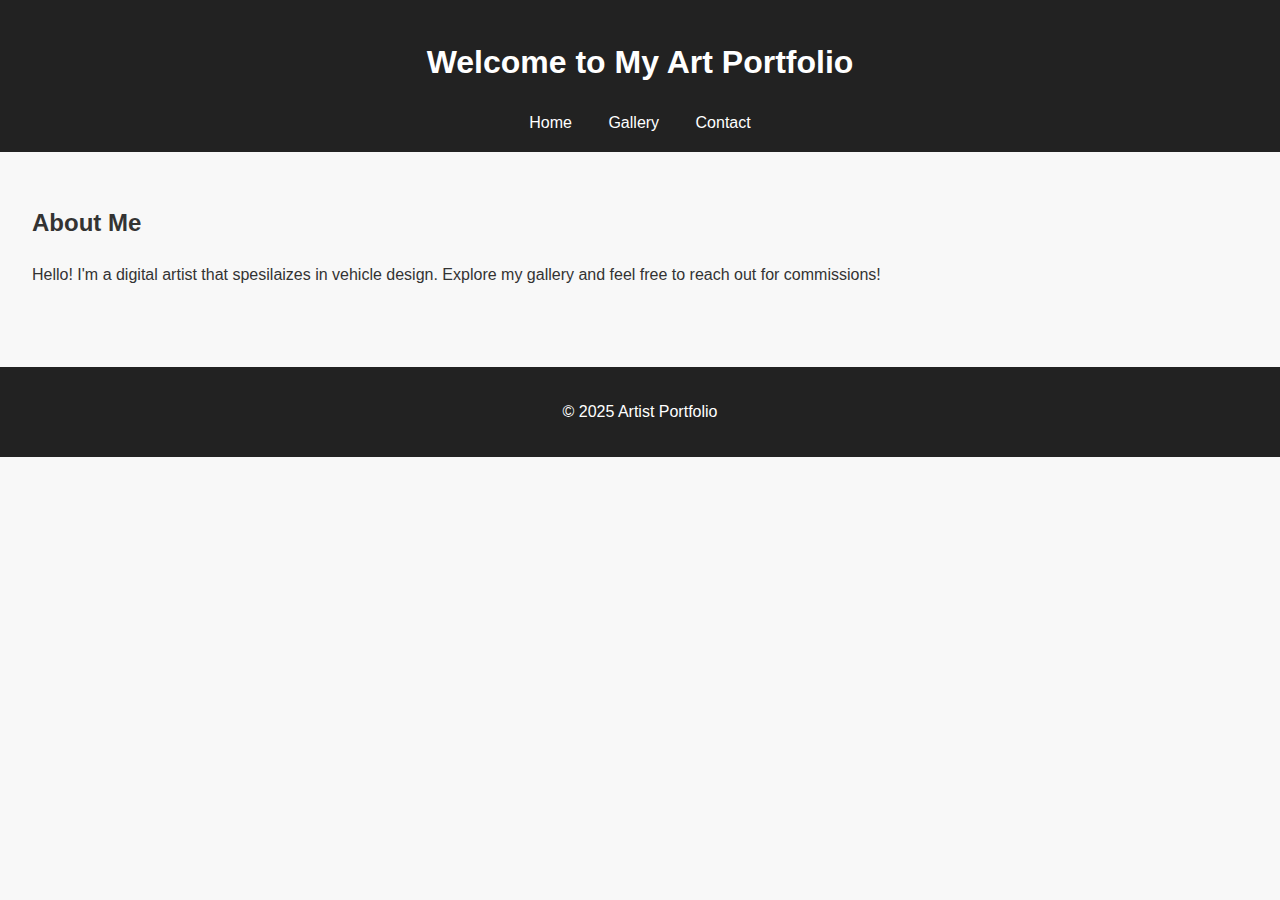
<file: index.html>
<!DOCTYPE html>
<html lang="en">
<head>
  <meta charset="UTF-8" />
  <meta name="viewport" content="width=device-width, initial-scale=1.0" />
  <title>Artist Portfolio - Home</title>
  <link rel="stylesheet" href="styles.css" />
</head>
<body>
  <header>
    <h1>Welcome to My Art Portfolio</h1>
    <nav>
      <a href="index.html">Home</a>
      <a href="gallery.html">Gallery</a>
      <a href="contact.html">Contact</a>
    </nav>
  </header>

  <main>
    <section>
      <h2>About Me</h2>
      <p>Hello! I'm a digital artist that spesilaizes in vehicle design. Explore my gallery and feel free to reach out for commissions!</p>
    </section>
  </main>

  <footer>
    <p>&copy; 2025 Artist Portfolio</p>
  </footer>
</body>
</html>
</file>
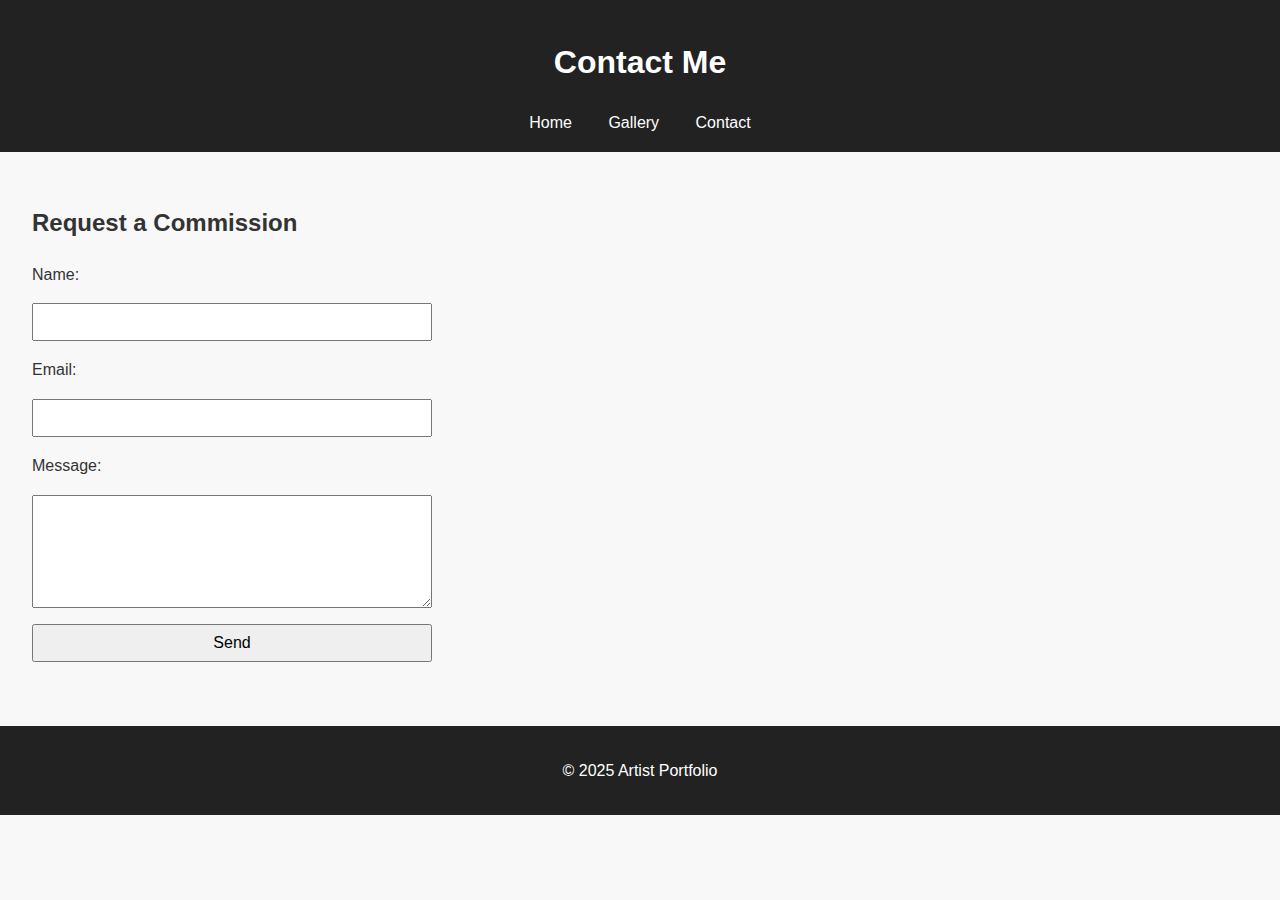
<file: contact.html>
<!DOCTYPE html>
<html lang="en">
<head>
  <meta charset="UTF-8" />
  <meta name="viewport" content="width=device-width, initial-scale=1.0" />
  <title>Contact</title>
  <link rel="stylesheet" href="styles.css" />
</head>
<body>
  <header>
    <h1>Contact Me</h1>
    <nav>
      <a href="index.html">Home</a>
      <a href="gallery.html">Gallery</a>
      <a href="contact.html">Contact</a>
    </nav>
  </header>

  <main>
    <section>
      <h2>Request a Commission</h2>
      <form action="mailto:your-email@example.com" method="POST" enctype="text/plain">
        <label for="name">Name:</label>
        <input type="text" id="name" name="name" required />

        <label for="email">Email:</label>
        <input type="email" id="email" name="email" required />

        <label for="message">Message:</label>
        <textarea id="message" name="message" rows="5" required></textarea>

        <button type="submit">Send</button>
      </form>
    </section>
  </main>

  <footer>
    <p>&copy; 2025 Artist Portfolio</p>
  </footer>
</body>
</html>
</file>
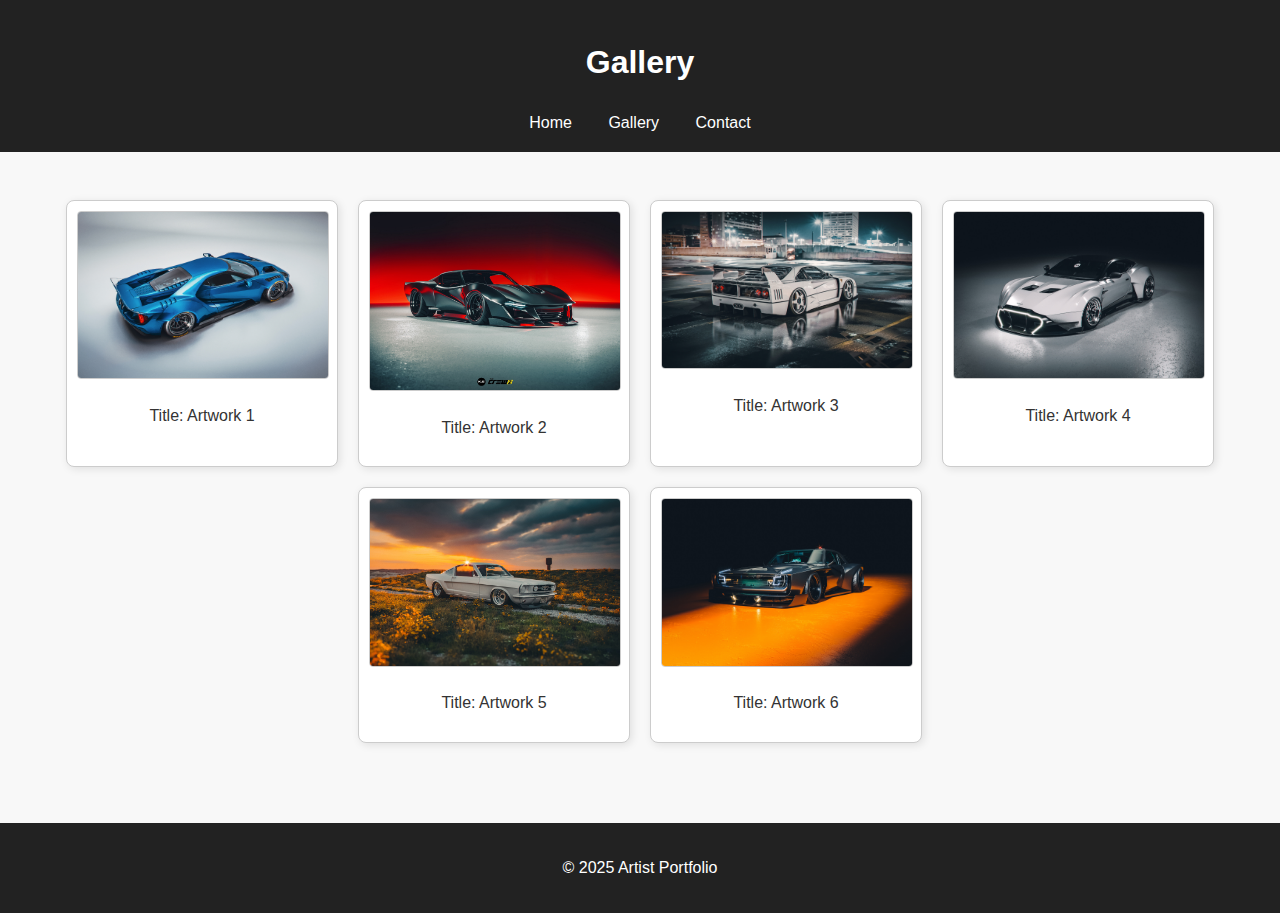
<file: gallery.html>
<!DOCTYPE html>
<html lang="en">
<head>
  <meta charset="UTF-8" />
  <meta name="viewport" content="width=device-width, initial-scale=1.0" />
  <title>Gallery</title>
  <link rel="stylesheet" href="styles.css" />
</head>
<body>
  <header>
    <h1>Gallery</h1>
    <nav>
      <a href="index.html">Home</a>
      <a href="gallery.html">Gallery</a>
      <a href="contact.html">Contact</a>
    </nav>
  </header>

  <main>
    <section class="gallery">
      <!-- Repeat this box 15 times -->
      <div class="art-box"><img src="images/khyzyl-saleem-ford-gt2.jpg" alt="Artwork 1" /><p>Title: Artwork 1</p></div>
      <div class="art-box"><img src="images/khyzyl-saleem-crew-9.jpg" alt="Artwork 2" /><p>Title: Artwork 2</p></div>
      <div class="art-box"><img src="images/khyzyl-saleem-f40-lm2-44.jpg"Artwork 3" /><p>Title: Artwork 3</p></div>
      <div class="art-box"><img src="images/khyzyl-saleem-aston3-2.jpg" alt="Artwork 4" /><p>Title: Artwork 4</p></div>
      <div class="art-box"><img src="images/khyzyl-saleem-mustang-field-view02-copy.jpg" alt="Artwork 5" /><p>Title: Artwork 5</p></div>
      <div class="art-box"><img src="images/khyzyl-saleem-camaro-test-2.jpg" alt="Artwork 6" /><p>Title: Artwork 6</p></div>
    </section>
  </main>

  <footer>
    <p>&copy; 2025 Artist Portfolio</p>
  </footer>
</body>
</html>
</file>
<file: styles.css>
body {
    font-family: Arial, sans-serif;
    margin: 0;
    padding: 0;
    line-height: 1.6;
    background: #f8f8f8;
    color: #333;
  }
  
  header {
    background: #222;
    color: #fff;
    padding: 1rem;
    text-align: center;
  }
  
  nav a {
    color: #fff;
    margin: 0 1rem;
    text-decoration: none;
  }
  
  main {
    padding: 2rem;
  }
  
  footer {
    text-align: center;
    padding: 1rem;
    background: #222;
    color: #fff;
    margin-top: 2rem;
  }
  
  .gallery {
    display: flex;
    flex-wrap: wrap;
    gap: 1rem;
  }
  
  .gallery img {
    max-width: 300px;
    width: 100%;
    height: auto;
    border: 1px solid #ccc;
  }
  
  form {
    display: flex;
    flex-direction: column;
    gap: 1rem;
    max-width: 400px;
  }
  
  input, textarea, button {
    padding: 0.5rem;
    font-size: 1rem;
  }
  .gallery {
    display: flex;
    flex-wrap: wrap;
    gap: 20px;
    justify-content: center;
    padding: 1rem;
  }
  
  .art-box {
    background-color: white;
    border: 1px solid #ccc;
    border-radius: 8px;
    width: 250px;
    padding: 10px;
    box-shadow: 2px 2px 8px rgba(0, 0, 0, 0.1);
    text-align: center;
  }
  
  .art-box img {
    width: 100%;
    height: auto;
    border-radius: 4px;
  }
</file>
